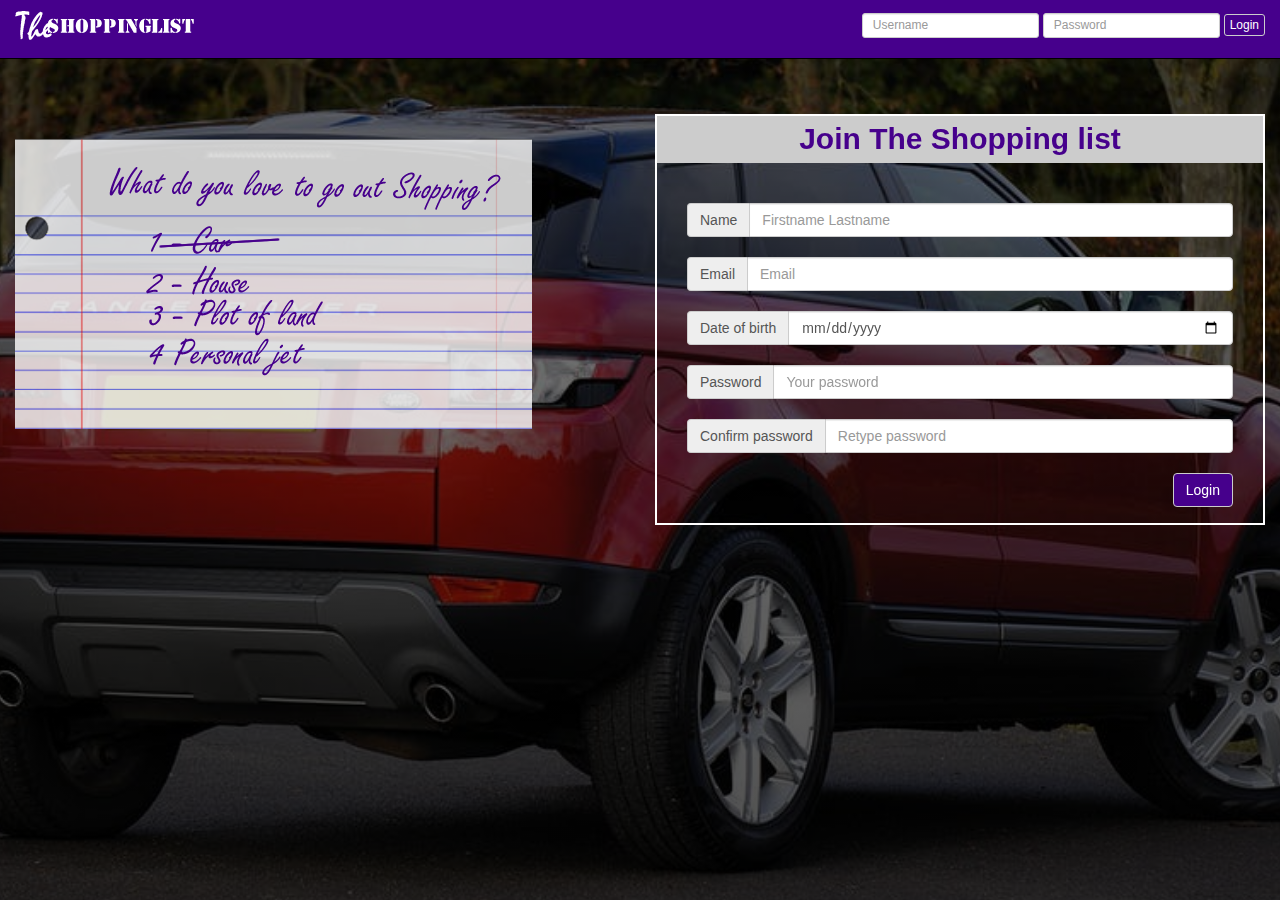
<file: ui/index.html>
<!DOCTYPE html>
<html lang="en">
	<head>
		<meta charset="utf-8">
		<meta http-equiv="X-UA-Compatible" content="IE=edge">
		<meta name="viewport" content="width=device-width, initial-scale=1">
		<title>
			Bootstrap 101 template
		</title>
		
		<link href="../static/css/bootstrap.min.css" rel="stylesheet">
		<link href="../static/css/style.css" rel="stylesheet">
		<link href="../static/css/style_landing.css" rel="stylesheet">
		
		<style>
		body
		{
			padding-top: 50px;
		}
		
		</style>
		
		<script>
			$('.carousel').carousel();
		</script>
		
	</head>
	
	<body data-spy="scroll" data-target="#my-navbar">
		
		<!-- Nav bar -->
		<nav class="navbar navbar-inverse navbar-fixed-top" id="my-navbar">
			<div class="container-fluid">
				<div class="navbar-header">
					<button type="buton" class="navbar-toggle" data-toggle="collapse" data-target="#navbar-collapse" style="border:1px #fff solid;">
						<span class="icon-bar"></span>
						<span class="icon-bar"></span>
						<span class="icon-bar"></span>
					</button>
					
					<a href="#" class="navbar-brand"><img src="../static/images/logo.png"></a>
					
				</div> <!-- end header -->
				<div class="collapse navbar-collapse" id="navbar-collapse">
					<form class="navbar-form navbar-right">
						<div class="form-group form-group-sm">
							<input type="text" class="form-control" placeholder="Username">
						</div>
						<div class="form-group form-group-sm">
							<input type="password" class="form-control" placeholder="Password">
						</div>
						<button type="submit" class="btn btn-default navbar-btn btn-xs">Login</button>
					</form>
					
					
				</div>
			</div><!-- end container -->
		</nav><!-- end navbar -->
		
		<div class="carousel slide carousel-fade" data-ride="carousel">
			<!-- Wrapper for slides -->
			<div class="carousel-inner" role="listbox">
				<div class="item active">
				</div>
				<div class="item">
				</div>
				<div class="item">
				</div>
			</div>
		</div>
		
		<div class="container-fluid starter">
			<section>
				<div class="row">
					<div class="col-md-6 packing_right">
						<div class="signup_panel">
							<p class="join_bucketlist"> Join The Shopping list</p>
							<div class="signup_form">
								<form class="">
									
										<div class="input-group">
											<span class="input-group-addon" id="addon1">Name</span>
											<input type="text" class="form-control" placeholder="Firstname Lastname" style="min-width:200px;" aria-describedby="addon1">
										</div>
										<br/>
										<div class="input-group">
											<span class="input-group-addon" id="addon2">Email</span>
											<input type="text" class="form-control" placeholder="Email" style="min-width:200px;" aria-describedby="addon2">
										</div>
										<br/>
										<div class="input-group">
											<span class="input-group-addon" id="addon3">Date of birth</span>
											<input type="date" class="form-control" placeholder="Username" style="min-width:200px;" aria-describedby="addon3">
										</div>
										<br/>
										<div class="input-group">
											<span class="input-group-addon" id="addon4">Password</span>
											<input type="password" class="form-control" placeholder="Your password" style="min-width:200px;" aria-describedby="addon4">
										</div>
										<br/>
										<div class="input-group">
											<span class="input-group-addon" id="addon5">Confirm password</span>
											<input type="password" class="form-control" placeholder="Retype password" style="min-width:200px;" aria-describedby="addon5">
										</div>
										<br/>
										<button type="submit" class="btn btn-default pull-right" style="">Login</button>
										<br/>
									
									
								</form>
							</div>
						</div>
					</div>
					
					<div class="col-md-6 packing_left">
						<div class="mantra">
							<img src="../static/images/bucket_list_light.png">
						</div>
					</div>
					
					
				</div>
			</section>
		</div>
		<script src="../static/js/jquery.js"></script>
		<script src="../static/js/bootstrap.min.js"></script>
		
	</body>
	
</html>
</file>
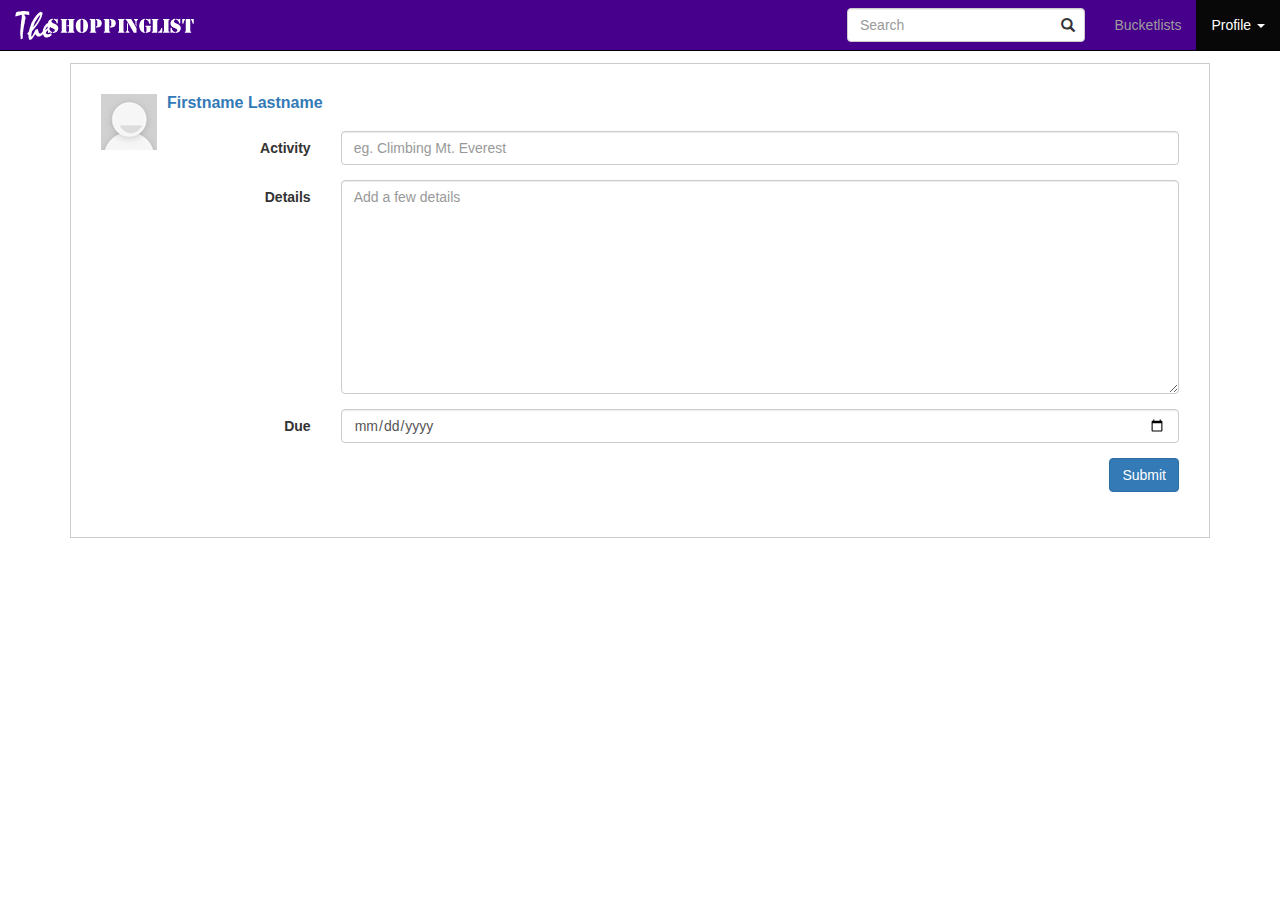
<file: ui/create_new_bucketlist.html>
<!DOCTYPE html>
<html lang="en">
	<head>
		<meta charset="utf-8">
		<meta http-equiv="X-UA-Compatible" content="IE=edge">
		<meta name="viewport" content="width=device-width, initial-scale=1">
		<title>
			Bootstrap 101 template
		</title>
		
		<link href="../static/css/bootstrap.min.css" rel="stylesheet">
		<link href="../static/css/style.css" rel="stylesheet">
		
		<style>
		
		</style>
		
		
	</head>
	
	<body data-spy="scroll" data-target="#my-navbar">
		
		<!-- Nav bar -->
		<nav class="navbar navbar-inverse navbar-fixed-top" id="my-navbar">
			<div class="container-fluid">
				<div class="navbar-header">
					<button type="buton" class="navbar-toggle" data-toggle="collapse" data-target="#navbar-collapse" style="border:1px #fff solid;">
						<span class="icon-bar"></span>
						<span class="icon-bar"></span>
						<span class="icon-bar"></span>
					</button>
					
					<a href="#" class="navbar-brand"><img src="../static/images/logo.png"></a>
					
				</div> <!-- end header -->
				<div class="collapse navbar-collapse" id="navbar-collapse">
					
					<ul class="nav navbar-nav navbar-right">
						<li class=""><a href="#">Bucketlists <span class="sr-only">(current)</span></a></li>
						<li class="active dropdown">
							<a href="#" class="dropdown-toggle" data-toggle="dropdown" role="button" aria-haspopup="true" aria-expanded="false">Profile <span class="caret"></span></a>
							<ul class="dropdown-menu">
								<li><a href="#">Edit profile</a></li>
								<li><a href="#">Add to bucket list</a></li>
								<li><a href="#">My bucketlist</a></li>
								<li role="separator" class="divider"></li>
								<li><a href="#">Log out</a></li>
							</ul>
						</li>
					</ul>
					<form class="navbar-form navbar-right">
						<div class="form-group has-feedback ">
							<input type="text" class="form-control searcher" placeholder="Search" />
							<i class="glyphicon glyphicon-search form-control-feedback"></i>
						</div> 
					</form>
					
				</div>
			</div><!-- end container -->
		</nav><!-- end navbar -->
		
		
		<div class="container wrapper">
			<section>
				<div class="row">
					<div class="col-md-12">
						<div class="upload-wrapper">
							<div class="media media-top">
								<a class="media-left" href="#">
									<img src="../static/images/user.png">
								</a>
								<div class="media-body">
									<a href=""><h3 class="media-heading">Firstname Lastname</h3></a>
									<div class="post-content">
										<form action="" class="form-horizontal">
											
											
											<div class="form-group">
												<label for="user-post" class="col-lg-2 control-label">Activity</label>
											
												<div class="col-lg-10">
													<input type="text" class="form-control" id="user-post" placeholder="eg. Climbing Mt. Everest">
												</div>
											</div><!-- end form group -->
											
											<div class="form-group">
												<label for="post-detail" class="col-lg-2 control-label">Details</label>
											
												<div class="col-lg-10">
													<textarea class="form-control" id="post-detail" placeholder="Add a few details" cols="20" rows="10"></textarea>
												</div>
											</div><!-- end form group -->
											
											<div class="form-group">
												<label for="post-due" class="col-lg-2 control-label">Due</label>
											
												<div class="col-lg-10">
													<input type="date" class="form-control" id="post-due" placeholder="">
												</div>
											</div><!-- end form group -->
											
											
											<div class="form-group">
												<div class="col-lg-10 col-lg-offset-2">
													<button type="submit" class="btn btn-primary pull-right">Submit</button>
												</div>
											</div>
										</form>
									</div>
									
								</div>
							</div>
							
						</div>
					</div>
					
				</div>
			</section>
		</div>
		<script src="../static/js/jquery.js"></script>
		<script src="../static/js/bootstrap.min.js"></script>
		
	</body>
	
</html>
</file>
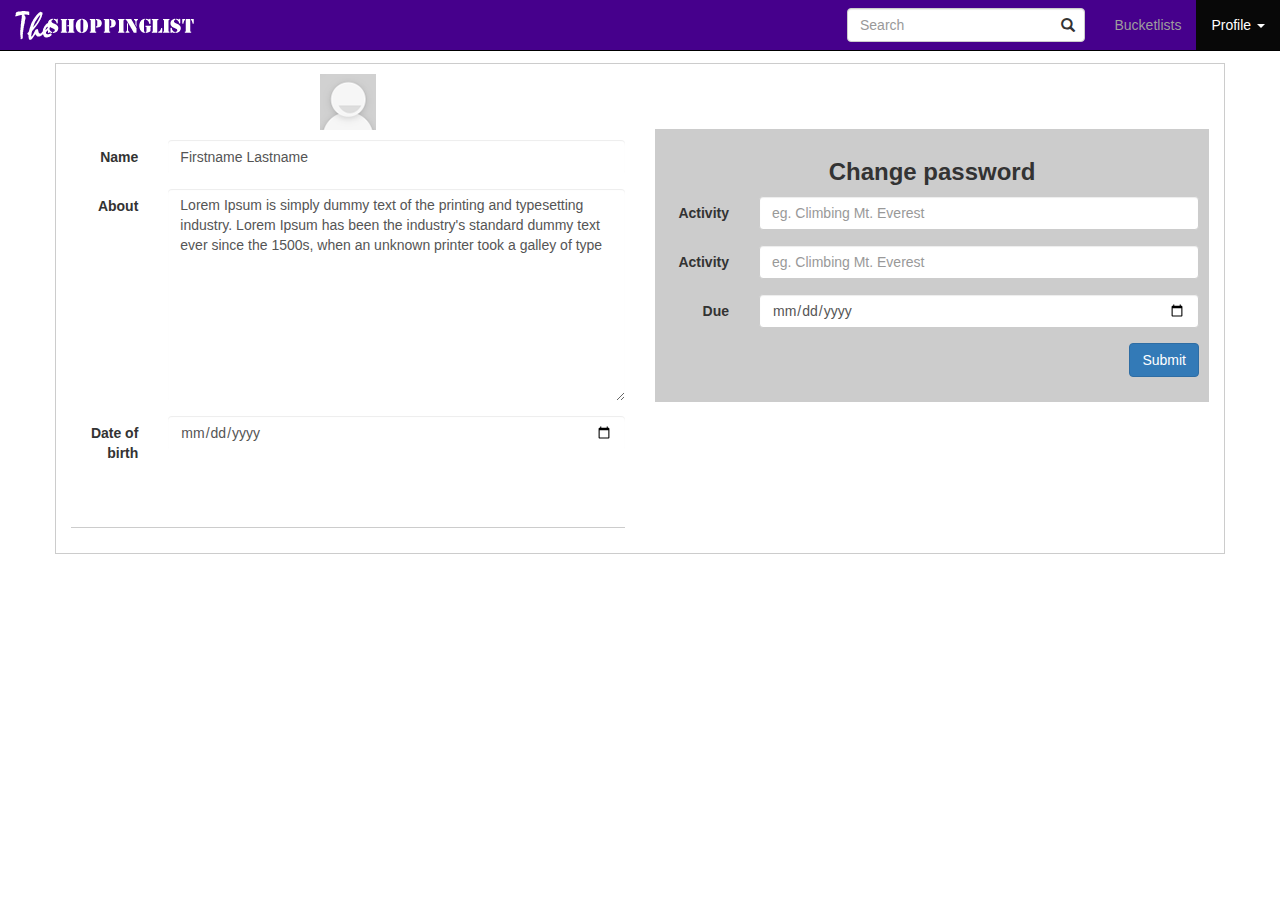
<file: ui/edit_profile.html>
<!DOCTYPE html>
<html lang="en">
	<head>
		<meta charset="utf-8">
		<meta http-equiv="X-UA-Compatible" content="IE=edge">
		<meta name="viewport" content="width=device-width, initial-scale=1">
		<title>
			Bootstrap 101 template
		</title>
		
		<link href="../static/css/bootstrap.min.css" rel="stylesheet">
		<link href="../static/css/style.css" rel="stylesheet">
		
		<style>
		body
		{
			padding-top: 50px;
		}
		
		</style>
		
	</head>
	
	<body data-spy="scroll" data-target="#my-navbar">
		
		<!-- Nav bar -->
		<nav class="navbar navbar-inverse navbar-fixed-top" id="my-navbar">
			<div class="container-fluid">
				<div class="navbar-header">
					<button type="buton" class="navbar-toggle" data-toggle="collapse" data-target="#navbar-collapse" style="border:1px #fff solid;">
						<span class="icon-bar"></span>
						<span class="icon-bar"></span>
						<span class="icon-bar"></span>
					</button>
					
					<a href="#" class="navbar-brand"><img src="../static/images/logo.png"></a>
					
				</div> <!-- end header -->
				<div class="collapse navbar-collapse" id="navbar-collapse">
					
					<ul class="nav navbar-nav navbar-right">
						<li class=""><a href="#">Bucketlists <span class="sr-only">(current)</span></a></li>
						<li class="active dropdown">
							<a href="#" class="dropdown-toggle" data-toggle="dropdown" role="button" aria-haspopup="true" aria-expanded="false">Profile <span class="caret"></span></a>
							<ul class="dropdown-menu">
								<li><a href="#">Edit profile</a></li>
								<li><a href="#">Add to bucket list</a></li>
								<li><a href="#">My bucketlist</a></li>
								<li role="separator" class="divider"></li>
								<li><a href="#">Log out</a></li>
							</ul>
						</li>
					</ul>
					<form class="navbar-form navbar-right">
						<div class="form-group has-feedback ">
							<input type="text" class="form-control searcher" placeholder="Search" />
							<i class="glyphicon glyphicon-search form-control-feedback"></i>
						</div> 
					</form>
					
				</div>
			</div><!-- end container -->
		</nav><!-- end navbar -->
		
		<div class="container wrapper editor-wrapper">
			<section>
				<div class="row">
					<div class="col-md-6">
						<div class="media-wrapper profile-editor">
							<div class="image-display">
								<img src="../static/images/user.png">
							</div>
							<form class="hidden-border form-horizontal ">
								<div class="form-group">
									<label for="user-name" class="col-lg-2 control-label">Name</label>
								
									<div class="col-lg-10">
										<input type="text" class="form-control" id="user-name" value="Firstname Lastname">
									</div>
								</div><!-- end form group -->
								
								<div class="form-group">
									<label for="post-detail" class="col-lg-2 control-label">About</label>
								
									<div class="col-lg-10">
										<textarea class="form-control" id="post-detail"  cols="20" rows="10">Lorem Ipsum is simply dummy text of the printing and typesetting industry. Lorem Ipsum has been the industry's standard dummy text ever since the 1500s, when an unknown printer took a galley of type </textarea>
									</div>
								</div><!-- end form group -->
								
								<div class="form-group">
									<label for="post-due" class="col-lg-2 control-label">Date of birth</label>
								
									<div class="col-lg-10">
										<input type="date" class="form-control" id="post-due" value="01/01/1990">
									</div>
								</div><!-- end form group -->
								
								
								<div class="form-group">
									<div class="col-lg-10 col-lg-offset-2">
										<button type="submit" class="btn btn-primary pull-right silent">Edit</button>
									</div>
								</div>
							</form>
						</div>
						
					</div>
				
				
				
					<div class="col-md-6">
						<div class="password-form">
							<h3>Change password</h3>
							<form action="" class="form-horizontal">
								<div class="form-group">
									<label for="user-post" class="col-lg-2 control-label">Activity</label>
								
									<div class="col-lg-10">
										<input type="text" class="form-control" id="user-post" placeholder="eg. Climbing Mt. Everest">
									</div>
								</div><!-- end form group -->
								
								<div class="form-group">
									<label for="user-post" class="col-lg-2 control-label">Activity</label>
								
									<div class="col-lg-10">
										<input type="text" class="form-control" id="user-post" placeholder="eg. Climbing Mt. Everest">
									</div>
								</div><!-- end form group -->
								
								<div class="form-group">
									<label for="post-due" class="col-lg-2 control-label">Due</label>
								
									<div class="col-lg-10">
										<input type="date" class="form-control" id="post-due" placeholder="">
									</div>
								</div><!-- end form group -->
								
								
								<div class="form-group">
									<div class="col-lg-10 col-lg-offset-2">
										<button type="submit" class="btn btn-primary pull-right">Submit</button>
									</div>
								</div>
							</form>
						</div>
					</div>
				
					
				</div>
			</section>
		</div>
		<script src="../static/js/jquery.js"></script>
		<script src="../static/js/bootstrap.min.js"></script>
		
		<script type="text/javascript">
			$(document).ready(function(){
				
				$('form').click(function(){
					
					if (!$(this).hasClass('.hidden-border')){
						$(this).removeClass('hidden-border');
						$(this).find('button').removeClass('silent');
					}
					
				});
				
				$('form').focusout(function(){
					$(this).addClass('hidden-border');
					$(this).find('button').addClass('silent');
				});
				
			});
		</script>
		
	</body>
	
</html>
</file>
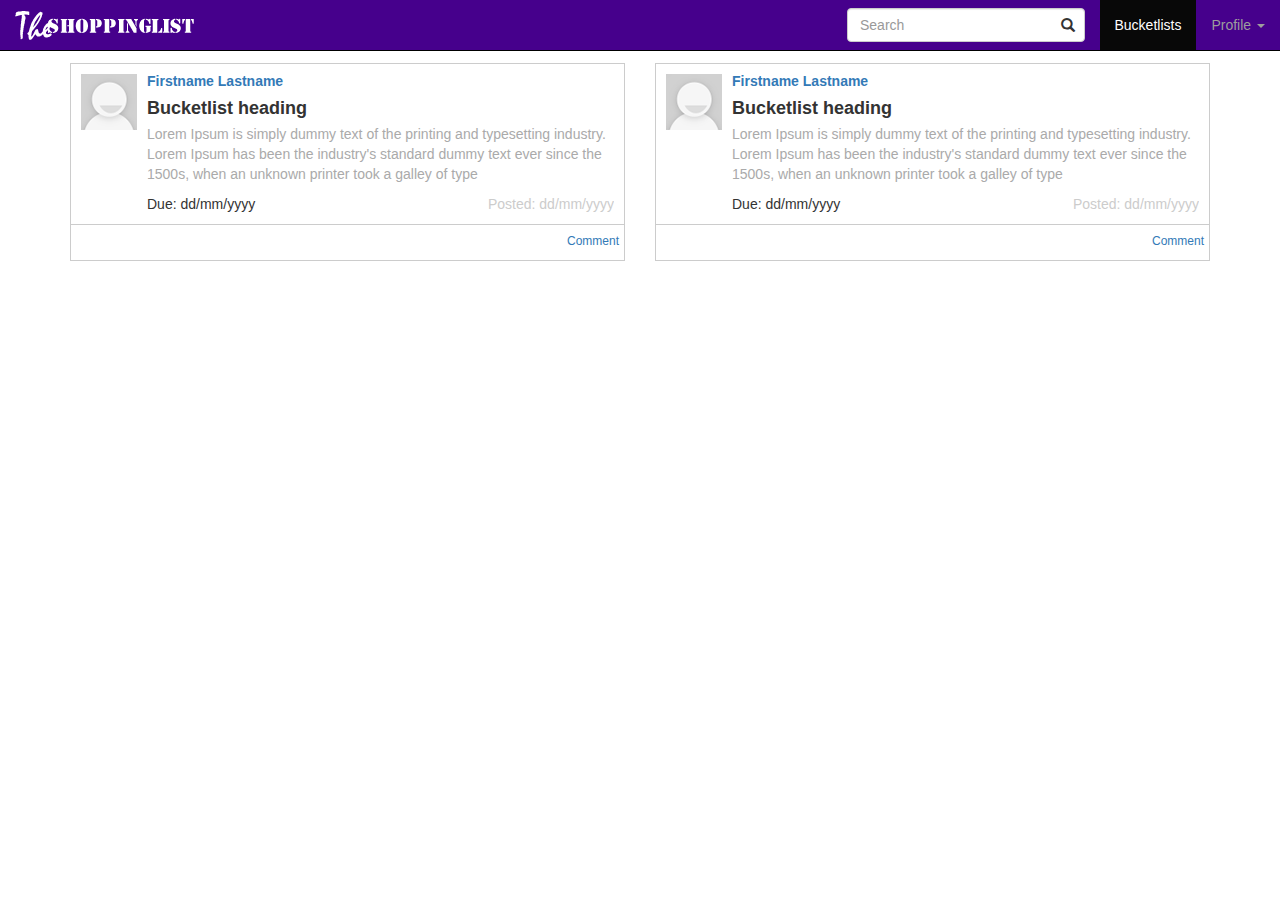
<file: ui/index_feed.html>
<!DOCTYPE html>
<html lang="en">
	<head>
		<meta charset="utf-8">
		<meta http-equiv="X-UA-Compatible" content="IE=edge">
		<meta name="viewport" content="width=device-width, initial-scale=1">
		<title>
			Bootstrap 101 template
		</title>
		
		<link href="../static/css/bootstrap.min.css" rel="stylesheet">
		<link href="../static/css/style.css" rel="stylesheet">
		
		<style>
		body
		{
			padding-top: 50px;
		}
		
		</style>
		
		<script>
			$('.carousel').carousel();
		</script>
		
	</head>
	
	<body data-spy="scroll" data-target="#my-navbar">
		
		<!-- Nav bar -->
		<nav class="navbar navbar-inverse navbar-fixed-top" id="my-navbar">
			<div class="container-fluid">
				<div class="navbar-header">
					<button type="buton" class="navbar-toggle" data-toggle="collapse" data-target="#navbar-collapse" style="border:1px #fff solid;">
						<span class="icon-bar"></span>
						<span class="icon-bar"></span>
						<span class="icon-bar"></span>
					</button>
					
					<a href="#" class="navbar-brand"><img src="../static/images/logo.png"></a>
					
				</div> <!-- end header -->
				<div class="collapse navbar-collapse" id="navbar-collapse">
					
					<ul class="nav navbar-nav navbar-right">
						<li class="active"><a href="#">Bucketlists <span class="sr-only">(current)</span></a></li>
						<li class="dropdown">
							<a href="#" class="dropdown-toggle" data-toggle="dropdown" role="button" aria-haspopup="true" aria-expanded="false">Profile <span class="caret"></span></a>
							<ul class="dropdown-menu">
								<li><a href="#">Edit profile</a></li>
								<li><a href="#">Add to bucket list</a></li>
								<li><a href="#">My bucketlist</a></li>
								<li role="separator" class="divider"></li>
								<li><a href="#">Log out</a></li>
							</ul>
						</li>
					</ul>
					<form class="navbar-form navbar-right">
						<div class="form-group has-feedback ">
							<input type="text" class="form-control searcher" placeholder="Search" />
							<i class="glyphicon glyphicon-search form-control-feedback"></i>
						</div> 
					</form>
					
				</div>
			</div><!-- end container -->
		</nav><!-- end navbar -->
		
		<div class="container wrapper">
			<section>
				<div class="row">
					<div class="col-md-6">
						<div class="media-wrapper">
							<div class="media">
								<a class="media-left" href="#">
									<img src="../static/images/user.png">
								</a>
								<div class="media-body">
									<a href="" class=""><h5 class="media-heading">Firstname Lastname</h5></a>
									<div class="post-content">
										<h4 class="media-heading">Bucketlist heading</h4>
										<div class="bucket-details">
											Lorem Ipsum is simply dummy text of the printing and typesetting industry. Lorem Ipsum has been the industry's standard dummy text ever since the 1500s, when an unknown printer took a galley of type 
										</div>
									</div>
									<div class="timing">
										<span class="pull-left due-date">Due: dd/mm/yyyy</span>
										<span class="pull-right posted-date">Posted: dd/mm/yyyy</span>
									</div>
								</div>
								
							</div>
							<div class="comments">
								<p class="pull-right">
									<a class="">Comment</a>
								</p>
							</div>
						</div>
						
					</div>
					
					
					<div class="col-md-6">
						<div class="media-wrapper">
							<div class="media">
								<a class="media-left" href="#">
									<img src="../static/images/user.png">
								</a>
								<div class="media-body">
									<a href="" class=""><h5 class="media-heading">Firstname Lastname</h5></a>
									<div class="post-content">
										<h4 class="media-heading">Bucketlist heading</h4>
										<div class="bucket-details">
											Lorem Ipsum is simply dummy text of the printing and typesetting industry. Lorem Ipsum has been the industry's standard dummy text ever since the 1500s, when an unknown printer took a galley of type 
										</div>
									</div>
									<div class="timing">
										<span class="pull-left due-date">Due: dd/mm/yyyy</span>
										<span class="pull-right posted-date">Posted: dd/mm/yyyy</span>
									</div>
								</div>
								
							</div>
							<div class="comments">
								<p class="pull-right">
									<a class="">Comment</a>
								</p>
							</div>
						</div>
						
					</div>
					
					
					
					
					
					
				</div>
			</section>
		</div>
		<script src="../static/js/jquery.js"></script>
		<script src="../static/js/bootstrap.min.js"></script>
		
	</body>
	
</html>
</file>
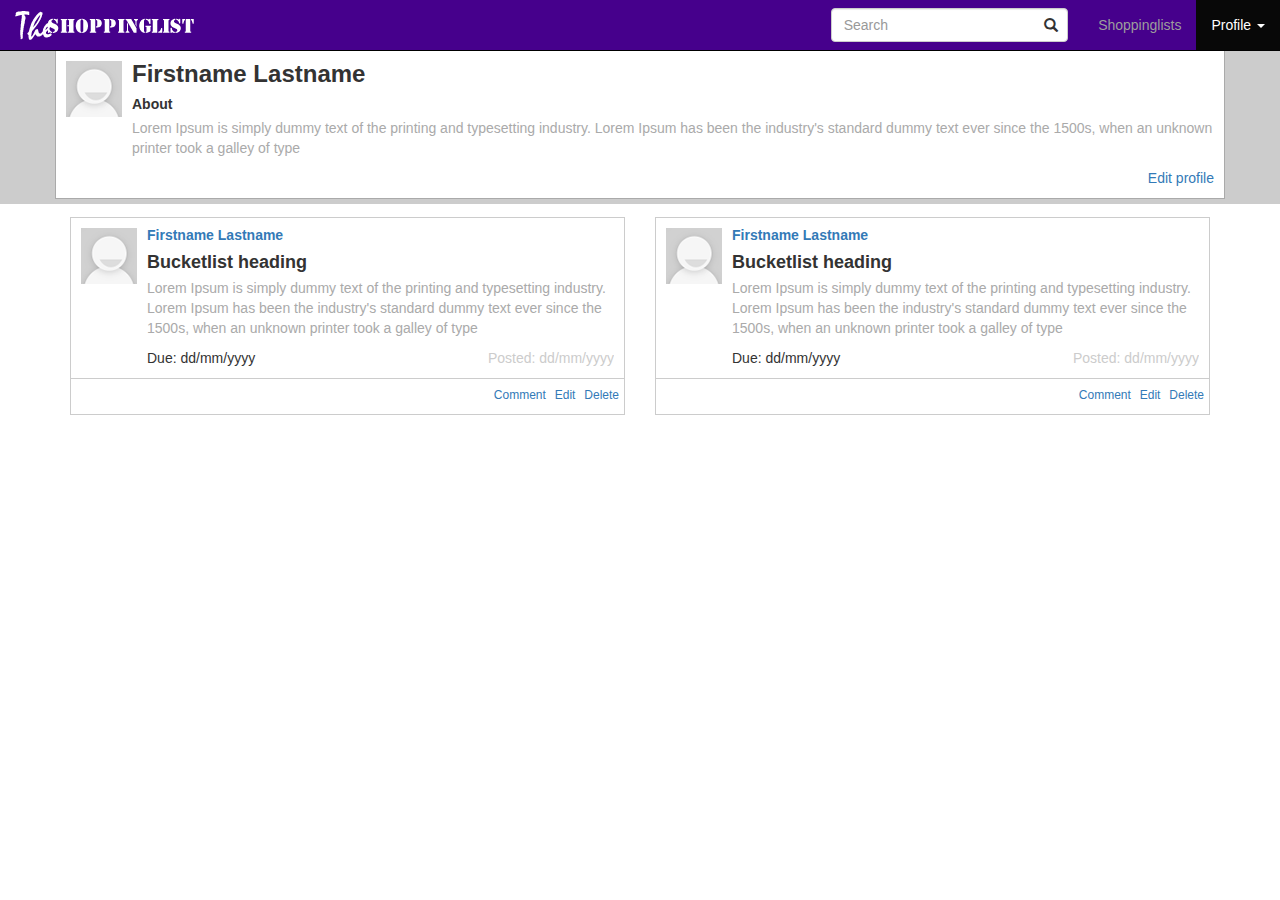
<file: ui/profile.html>
<!DOCTYPE html>
<html lang="en">
	<head>
		<meta charset="utf-8">
		<meta http-equiv="X-UA-Compatible" content="IE=edge">
		<meta name="viewport" content="width=device-width, initial-scale=1">
		<title>
			Bootstrap 101 template
		</title>
		
		<link href="../static/css/bootstrap.min.css" rel="stylesheet">
		<link href="../static/css/style.css" rel="stylesheet">
		
		<style>
		
		</style>
		<script type="text/javascript">
			$(document).ready(function(){
				$(".ex-modal").click(function(){
					$("#myModal").modal('show');
				});
			});
		</script>
		
	</head>
	
	<body data-spy="scroll" data-target="#my-navbar">
		
		<!-- Nav bar -->
		<nav class="navbar navbar-inverse navbar-fixed-top" id="my-navbar">
			<div class="container-fluid">
				<div class="navbar-header">
					<button type="buton" class="navbar-toggle" data-toggle="collapse" data-target="#navbar-collapse" style="border:1px #fff solid;">
						<span class="icon-bar"></span>
						<span class="icon-bar"></span>
						<span class="icon-bar"></span>
					</button>
					
					<a href="#" class="navbar-brand"><img src="../static/images/logo.png"></a>
					
				</div> <!-- end header -->
				<div class="collapse navbar-collapse" id="navbar-collapse">
					
					<ul class="nav navbar-nav navbar-right">
						<li class=""><a href="#">Shoppinglists <span class="sr-only">(current)</span></a></li>
						<li class="active dropdown">
							<a href="#" class="dropdown-toggle" data-toggle="dropdown" role="button" aria-haspopup="true" aria-expanded="false">Profile <span class="caret"></span></a>
							<ul class="dropdown-menu">
								<li><a href="#">Edit profile</a></li>
								<li><a href="#">Add to Shopping list</a></li>
								<li><a href="#">My Shoppinglists </a></li>
								<li role="separator" class="divider"></li>
								<li><a href="#">Log out</a></li>
							</ul>
						</li>
					</ul>
					<form class="navbar-form navbar-right">
						<div class="form-group has-feedback ">
							<input type="text" class="form-control searcher" placeholder="Search" />
							<i class="glyphicon glyphicon-search form-control-feedback"></i>
						</div> 
					</form>
					
				</div>
			</div><!-- end container -->
		</nav><!-- end navbar -->
		
		<div class="container-fluid profiler">
			<section>
				<div class="container profile-wrapper">
					<div class="row">
						<div class="col-md-12">
							<div class="media media-top">
								<a class="media-left" href="#">
									<img src="../static/images/user.png">
								</a>
								<div class="media-body">
									<h3 class="media-heading">Firstname Lastname</h3>
									<div class="post-content">
										<h5 class="media-heading">About</h5>
										<div class="bucket-details">
											Lorem Ipsum is simply dummy text of the printing and typesetting industry. Lorem Ipsum has been the industry's standard dummy text ever since the 1500s, when an unknown printer took a galley of type 
										</div>
									</div>
									<div class="timing">
										<span class="pull-right posted-date"><a href="#" >Edit profile</a></span>
									</div>
								</div>
							</div>
							
						</div>
						
					</div>
				</div>
			</section>
		</div>
		
		<div class="container wrapper">
			<section>
				<div class="row">
					<div class="col-md-6">
						
						<div class="media-wrapper">
							<div class="media">
								<a class="media-left" href="#">
									<img src="../static/images/user.png">
								</a>
								<div class="media-body">
									<a href="" class=""><h5 class="media-heading">Firstname Lastname</h5></a>
									<div class="post-content">
										<h4 class="media-heading">Bucketlist heading</h4>
										<div class="bucket-details">
											Lorem Ipsum is simply dummy text of the printing and typesetting industry. Lorem Ipsum has been the industry's standard dummy text ever since the 1500s, when an unknown printer took a galley of type 
										</div>
									</div>
									<div class="timing">
										<span class="pull-left due-date">Due: dd/mm/yyyy</span>
										<span class="pull-right posted-date">Posted: dd/mm/yyyy</span>
									</div>
								</div>
								
							</div>
							<div class="comments">
								<p class="pull-right">
									<a href="#" class="">Comment</a>
									<a href="#myModal" role="button" data-toggle="modal" class="ex-modal">Edit</a>
									<a href="#" class="">Delete</a>
								</p>
							</div>
						</div>
						
					</div>
					
					<div class="col-md-6">
						
						<div class="media-wrapper">
							<div class="media">
								<a class="media-left" href="#">
									<img src="../static/images/user.png">
								</a>
								<div class="media-body">
									<a href="" class=""><h5 class="media-heading">Firstname Lastname</h5></a>
									<div class="post-content">
										<h4 class="media-heading">Bucketlist heading</h4>
										<div class="bucket-details">
											Lorem Ipsum is simply dummy text of the printing and typesetting industry. Lorem Ipsum has been the industry's standard dummy text ever since the 1500s, when an unknown printer took a galley of type 
										</div>
									</div>
									<div class="timing">
										<span class="pull-left due-date">Due: dd/mm/yyyy</span>
										<span class="pull-right posted-date">Posted: dd/mm/yyyy</span>
									</div>
								</div>
								
							</div>
							<div class="comments">
								<p class="pull-right">
									<a href="#" class="">Comment</a>
									<a href="#myModal" role="button" data-toggle="modal" class="ex-modal">Edit</a>
									<a href="#" class="">Delete</a>
								</p>
							</div>
						</div>
						
					</div>
					
					
				</div>
			</section>
		</div>
		
		<!-- Button HTML (to Trigger Modal) 
		<a href="#myModal" role="button" class="btn btn-large btn-primary" data-toggle="modal">Launch Demo Modal</a>-->
		 
		<!-- Modal HTML -->
		<div id="myModal" class="modal fade">
			<div class="modal-dialog">
				<div class="modal-content">
					<div class="modal-header">
						<button type="button" class="close" data-dismiss="modal" aria-hidden="true">&times;</button>
						<h4 class="modal-title">Edit activity</h4>
					</div>
					<div class="modal-body">
						<div class="upload-wrapper">
							<div class="media media-top">
								<a class="media-left" href="#">
									<img src="../static/images/user.png">
								</a>
								<div class="media-body">
									<a href=""><h3 class="media-heading">Firstname Lastname</h3></a>
									<div class="post-content">
										<form action="" class="form-horizontal">
											
											
											<div class="form-group">
												<label for="user-post" class="col-lg-2 control-label">Activity</label>
											
												<div class="col-lg-10">
													<input type="text" class="form-control" id="user-post" placeholder="eg. Climbing Mt. Everest">
												</div>
											</div><!-- end form group -->
											
											<div class="form-group">
												<label for="post-detail" class="col-lg-2 control-label">Details</label>
											
												<div class="col-lg-10">
													<textarea class="form-control" id="post-detail" placeholder="Add a few details" cols="20" rows="10"></textarea>
												</div>
											</div><!-- end form group -->
											
											<div class="form-group">
												<label for="post-due" class="col-lg-2 control-label">Due</label>
											
												<div class="col-lg-10">
													<input type="date" class="form-control" id="post-due" placeholder="">
												</div>
											</div><!-- end form group -->
											<div class="form-group">
												<div class="col-lg-10 col-lg-offset-2">
													<button type="submit" class="btn btn-primary pull-right">Update</button>
												</div>
											</div>
										</form>
									</div>
									
								</div>
							</div>
							
						</div>
					</div>
					<div class="modal-footer">
											
					</div>
				</div>
			</div>
		</div>
		
		<script src="../static/js/jquery.js"></script>
		<script src="../static/js/bootstrap.min.js"></script>
		
	</body>
	
</html>
</file>
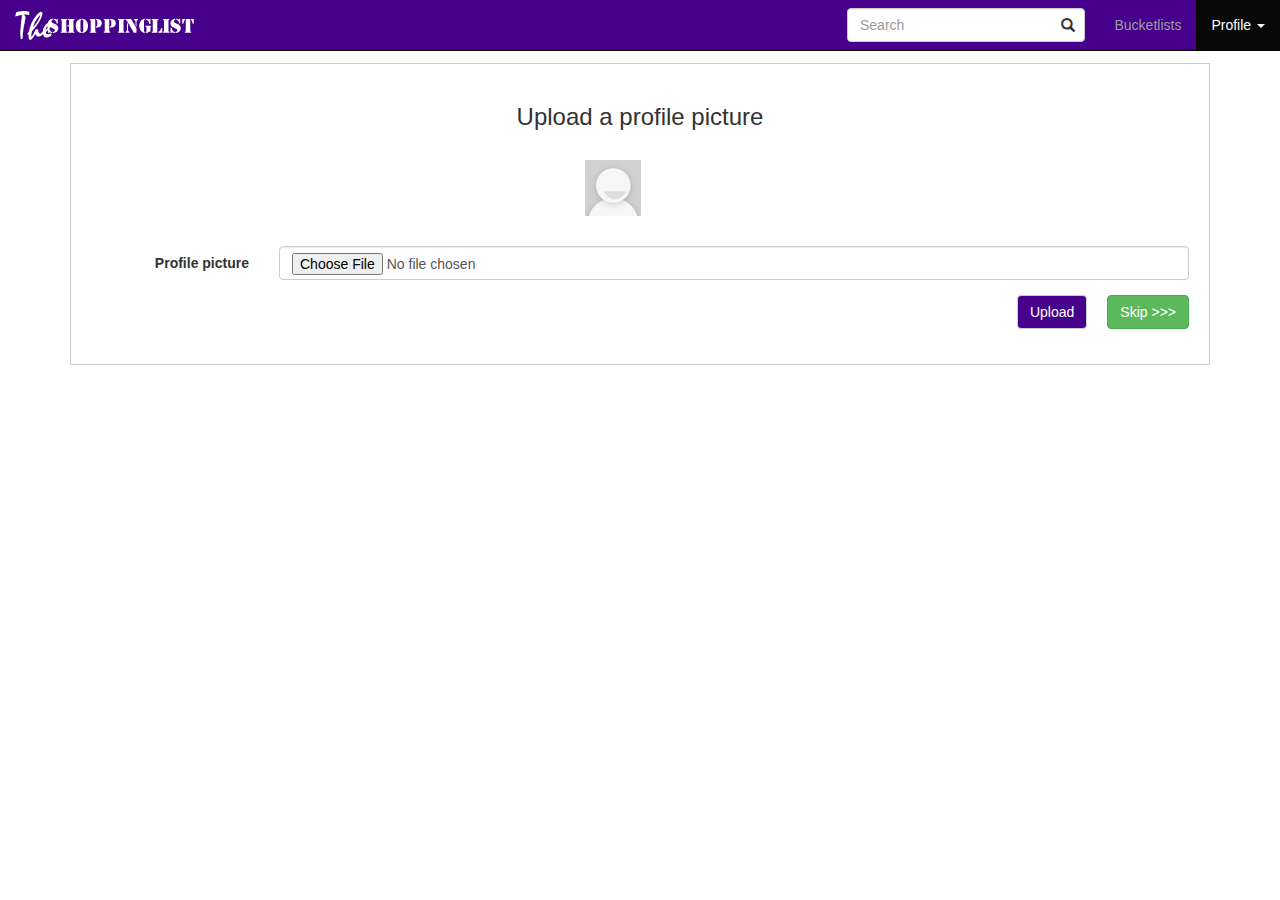
<file: ui/profile_picture_upload.html>
<!DOCTYPE html>
<html lang="en">
	<head>
		<meta charset="utf-8">
		<meta http-equiv="X-UA-Compatible" content="IE=edge">
		<meta name="viewport" content="width=device-width, initial-scale=1">
		<title>
			Bootstrap 101 template
		</title>
		
		<link href="../static/css/bootstrap.min.css" rel="stylesheet">
		<link href="../static/css/style.css" rel="stylesheet">
		
		<style>
		
		</style>
		
		
	</head>
	
	<body data-spy="scroll" data-target="#my-navbar">
		
		<!-- Nav bar -->
		<nav class="navbar navbar-inverse navbar-fixed-top" id="my-navbar">
			<div class="container-fluid">
				<div class="navbar-header">
					<button type="buton" class="navbar-toggle" data-toggle="collapse" data-target="#navbar-collapse" style="border:1px #fff solid;">
						<span class="icon-bar"></span>
						<span class="icon-bar"></span>
						<span class="icon-bar"></span>
					</button>
					
					<a href="#" class="navbar-brand"><img src="../static/images/logo.png"></a>
					
				</div> <!-- end header -->
				<div class="collapse navbar-collapse" id="navbar-collapse">
					
					<ul class="nav navbar-nav navbar-right">
						<li class=""><a href="#">Bucketlists <span class="sr-only">(current)</span></a></li>
						<li class="active dropdown">
							<a href="#" class="dropdown-toggle" data-toggle="dropdown" role="button" aria-haspopup="true" aria-expanded="false">Profile <span class="caret"></span></a>
							<ul class="dropdown-menu">
								<li><a href="#">Edit profile</a></li>
								<li><a href="#">Add to bucket list</a></li>
								<li><a href="#">My bucketlist</a></li>
								<li role="separator" class="divider"></li>
								<li><a href="#">Log out</a></li>
							</ul>
						</li>
					</ul>
					<form class="navbar-form navbar-right">
						<div class="form-group has-feedback ">
							<input type="text" class="form-control searcher" placeholder="Search" />
							<i class="glyphicon glyphicon-search form-control-feedback"></i>
						</div> 
					</form>
					
				</div>
			</div><!-- end container -->
		</nav><!-- end navbar -->
		
		
		<div class="container wrapper">
			<section>
				<div class="row">
					<div class="col-md-12">
						<div class="upload-wrapper">
							<h3 class="title">Upload a profile picture</h3>
							<div class="image-display">
								<img src="../static/images/user.png">
							</div>
							
							<div class="upload-form">
								<form class="form-horizontal">
									<div class="form-group">
										<label for="user-ppic" class="col-lg-2 control-label">Profile picture</label>
									
										<div class="col-lg-10">
											<input type="file" class="form-control" id="user-ppic" placeholder="Upload profile picture">
										</div>
									</div><!-- end form group -->
									
									<div class="form-group">
										<div class="col-lg-12">
											<button type="button" class="btn btn-success pull-right">Skip >>></button>
											<button type="submit" class="btn btn-default pull-right">Upload</button>
										</div>
									</div>
									
								</form>
							</div>
						</div>
					</div>
					
				</div>
			</section>
		</div>
		<script src="../static/js/jquery.js"></script>
		<script src="../static/js/bootstrap.min.js"></script>
		
	</body>
	
</html>
</file>
<file: static/css/style.css>
body{
	padding-top: 50px;
}

/* default button */
.btn-default{
	background-color: #46008C;
	color:#FFF;
}

/* navbar */
.navbar-fixed-top {
    background-color: #46008C;
    border-color: #000;
	min-height: 20px;
}
/* Title */
.navbar-fixed-top .navbar-brand {
    color: #777;
}

/* Title image */
.navbar-fixed-top .navbar-brand  img{
    margin-top: -14px;
}
.navbar-default .navbar-brand:hover,
.navbar-default .navbar-brand:focus {
    color: #5E5E5E;
}
/* Link */
.navbar-default .navbar-nav > li > a {
    color: #777;
}


/* container wrapper - landing page */
.wrapper{
	margin-top: 1%;
	padding-bottom:5px;
}


/* container profiler - landing page */
.profiler{
	margin-top: .%;
	padding-bottom:5px;
	background: #ccc;
}

.profiler .profile-wrapper{
	padding:0;
}




.profiler .profile-wrapper .media-top{
	border:1px #aaa solid;
	background:#fff;
}



/* landing page panes */
.packing_right{
	float:right;
}

.packing_right .signup_panel{
	border:2px #fff solid;
	min-width:100%;
	float:left;
}

.packing_right .signup_panel .join_bucketlist{
	min-height:20px;
	background-color:#ccc;
	text-align:center;
	color:#46008C;
	font-size:30px;
	padding: 2px 2px;
	font-weight:bold;
}

.packing_right .signup_panel  .signup_form{
	padding: 30px 30px;
}


.packing_left{
	float:left;
}

.packing_left .mantra{
	margin-top:5px;
	padding-top: 20px;
	padding-right: 20px;
	padding-bottom: 20px;
	
}


/* media - bucketlist updates*/

.media-wrapper{
	margin-bottom:20px;
}

.media{
	border: 1px #ccc solid;
	padding: 10px;
}

.upload-wrapper .media{
	border:none;
}

.media .media-heading{
	font-weight:bold;
}

.upload-wrapper .media .media-heading{
	margin-bottom:20px;
	font-size:16px;
}



.comments{
	border-bottom: 1px #ccc solid;
	border-right: 1px #ccc solid;
	border-left: 1px #ccc solid;
	padding:5px 5px 0 5px;
	float:left;
	min-width:100%;
}

.comments a{
	font-size:12px;
	margin-left:5px;
}

/* media timing */
.media .timing{
	margin-top:10px;
}

.media .timing .posted-date{
	color: #ccc;
}

.media .post-content{
	margin-top:10px;
}

.media .post-content .bucket-details{
	color:#aaa
}



/* profile picture uploader */

.upload-wrapper{
	border:1px #ccc solid;
	padding:20px;
}

.upload-wrapper .title{
	text-align:center;
}

.upload-wrapper button{
	margin-left:20px;
}

.upload-wrapper .image-display{
	margin-top:30px;
	margin-bottom:30px;
	margin-left:45%
}


/* edit profile */
.editor-wrapper{
	padding-top: 10px;
	border:1px #ccc solid;
}

.profile-editor{
	border-bottom:1px #ccc solid;
}

.profile-editor .image-display{
	margin-left:45%;
}

.profile-editor  .form-horizontal{
	margin-top:10px;
}

.hidden-border .form-control{
	border:hidden;
}

.password-form{
	margin-top:10%;
	background:#ccc;
	padding:10px;
}

.password-form h3{
	text-align:center;
	font-weight:bold;
}

.silent{
	visibility:hidden;
}

.navbar-default .navbar-nav > li > a:hover,
.navbar-default .navbar-nav > li > a:focus {
    color: #333;
}
.navbar-default .navbar-nav > .active > a,
.navbar-default .navbar-nav > .active > a:hover,
.navbar-default .navbar-nav > .active > a:focus {
    color: #555;
    background-color: #E7E7E7;
}
.navbar-default .navbar-nav > .open > a,
.navbar-default .navbar-nav > .open > a:hover,
.navbar-default .navbar-nav > .open > a:focus {
    color: #555;
    background-color: #D5D5D5;
}
/* Caret */
.navbar-default .navbar-nav > .dropdown > a .caret {
    border-top-color: #777;
    border-bottom-color: #777;
}
.navbar-default .navbar-nav > .dropdown > a:hover .caret,
.navbar-default .navbar-nav > .dropdown > a:focus .caret {
    border-top-color: #333;
    border-bottom-color: #333;
}
.navbar-default .navbar-nav > .open > a .caret,
.navbar-default .navbar-nav > .open > a:hover .caret,
.navbar-default .navbar-nav > .open > a:focus .caret {
    border-top-color: #555;
    border-bottom-color: #555;
}
/* Mobile version */
.navbar-default .navbar-toggle {
    border-color: #DDD;
}
.navbar-default .navbar-toggle:hover,
.navbar-default .navbar-toggle:focus {
    background-color: #DDD;
}
.navbar-default .navbar-toggle .icon-bar {
    background-color: #CCC;
}
@media (max-width: 767px) {
    .navbar-default .navbar-nav .open .dropdown-menu > li > a {
        color: #777;
    }
    .navbar-default .navbar-nav .open .dropdown-menu > li > a:hover,
    .navbar-default .navbar-nav .open .dropdown-menu > li > a:focus {
          color: #333;
    }
}
</file>
<file: static/css/style_landing.css>
html {
    position: relative;
    min-height: 100%;
}
.carousel-fade .carousel-inner .item {
    opacity: 0;
    transition-property: opacity;
}
.carousel-fade .carousel-inner .active {
    opacity: 1;
}
.carousel-fade .carousel-inner .active.left,
.carousel-fade .carousel-inner .active.right {
    left: 0;
    opacity: 0;
    z-index: 1;
}
.carousel-fade .carousel-inner .next.left,
.carousel-fade .carousel-inner .prev.right {
    opacity: 1;
}
.carousel-fade .carousel-control {
    z-index: 2;
}
@media all and (transform-3d),
(-webkit-transform-3d) {
    .carousel-fade .carousel-inner > .item.next,
    .carousel-fade .carousel-inner > .item.active.right {
        opacity: 0;
        -webkit-transform: translate3d(0, 0, 0);
        transform: translate3d(0, 0, 0);
    }
    .carousel-fade .carousel-inner > .item.prev,
    .carousel-fade .carousel-inner > .item.active.left {
        opacity: 0;
        -webkit-transform: translate3d(0, 0, 0);
        transform: translate3d(0, 0, 0);
    }
    .carousel-fade .carousel-inner > .item.next.left,
    .carousel-fade .carousel-inner > .item.prev.right,
    .carousel-fade .carousel-inner > .item.active {
        opacity: 1;
        -webkit-transform: translate3d(0, 0, 0);
        transform: translate3d(0, 0, 0);
    }
}

.item:nth-child(1) {
    background: linear-gradient(rgba(0,0,0,0.5), rgba(0,0,0,0.7)), url(../images/1_range_rover.jpeg) no-repeat center center fixed;
    -webkit-background-size: cover;
    -moz-background-size: cover;
    -o-background-size: cover;
    background-size: cover;
}
.item:nth-child(2) {
    background: linear-gradient(rgba(0,0,0,0.5), rgba(0,0,0,0.7)), url(../images/2_house_plot.jpeg) no-repeat center center fixed;
    -webkit-background-size: cover;
    -moz-background-size: cover;
    -o-background-size: cover;
    background-size: cover;
}
.item:nth-child(3) {
    background: linear-gradient(rgba(0,0,0,0.5), rgba(0,0,0,0.7)), url(../images/3_plane.jpeg) no-repeat center center fixed;
    -webkit-background-size: cover;
    -moz-background-size: cover;
    -o-background-size: cover;
    background-size: cover;
}
.carousel {
    z-index: -99;
}
.carousel .item {
    position: fixed;
    width: 100%;
    height: 100%;
}
.title {
  text-align: center;
  margin-top: 20px;
  padding: 10px;
  text-shadow: 2px 2px #000;
  color: #FFF;
}

/* login form text fields */
.navbar-fixed-top input.form-control{
	height:25px !important;
}


/* login form */
.navbar-form{
	margin-top:0;
}


/* container starter - landing page */
.starter{
	margin-top: 5%;
	padding-bottom:5px;
}
</file>
